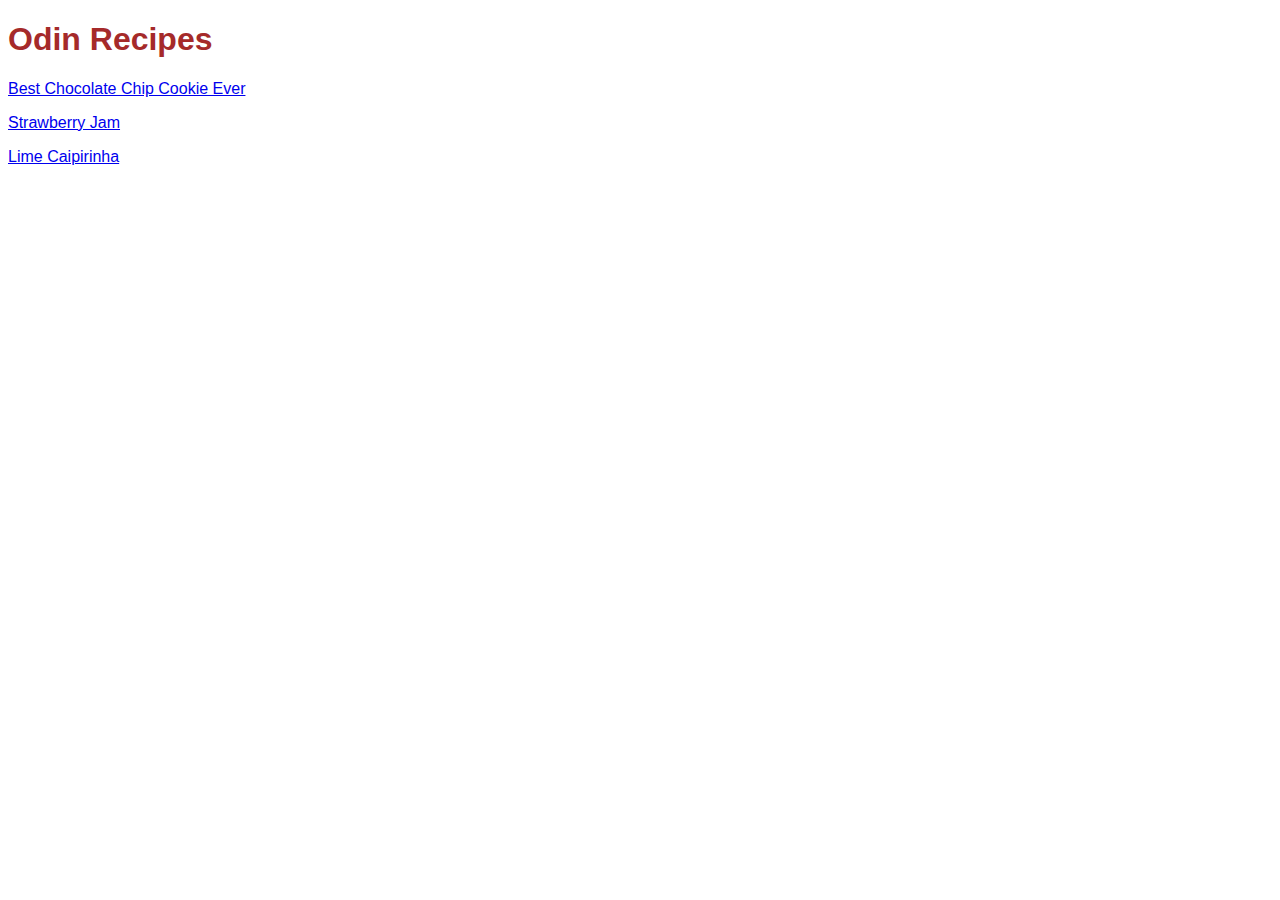
<file: index.html>
<!DOCTYPE html>
<html lang="en">
<head>
    <meta charset="UTF-8">
    <meta http-equiv="X-UA-Compatible" content="IE=edge">
    <meta name="viewport" content="width=device-width, initial-scale=1.0">
    <link rel="stylesheet" href="styles.css"/>
    <title>Odin Recipes</title>
</head>
<body>
    <h1>Odin Recipes</h1>
    <p><a href="recipes/best-chocolate-chip-cookie-ever.html">Best Chocolate Chip Cookie Ever</a></p>
    <p><a href="recipes/strawberry-jam.html">Strawberry Jam</a></p>
    <p><a href="recipes/lime-caipirinha.html">Lime Caipirinha</a></p>
</body>
</html>
</file>
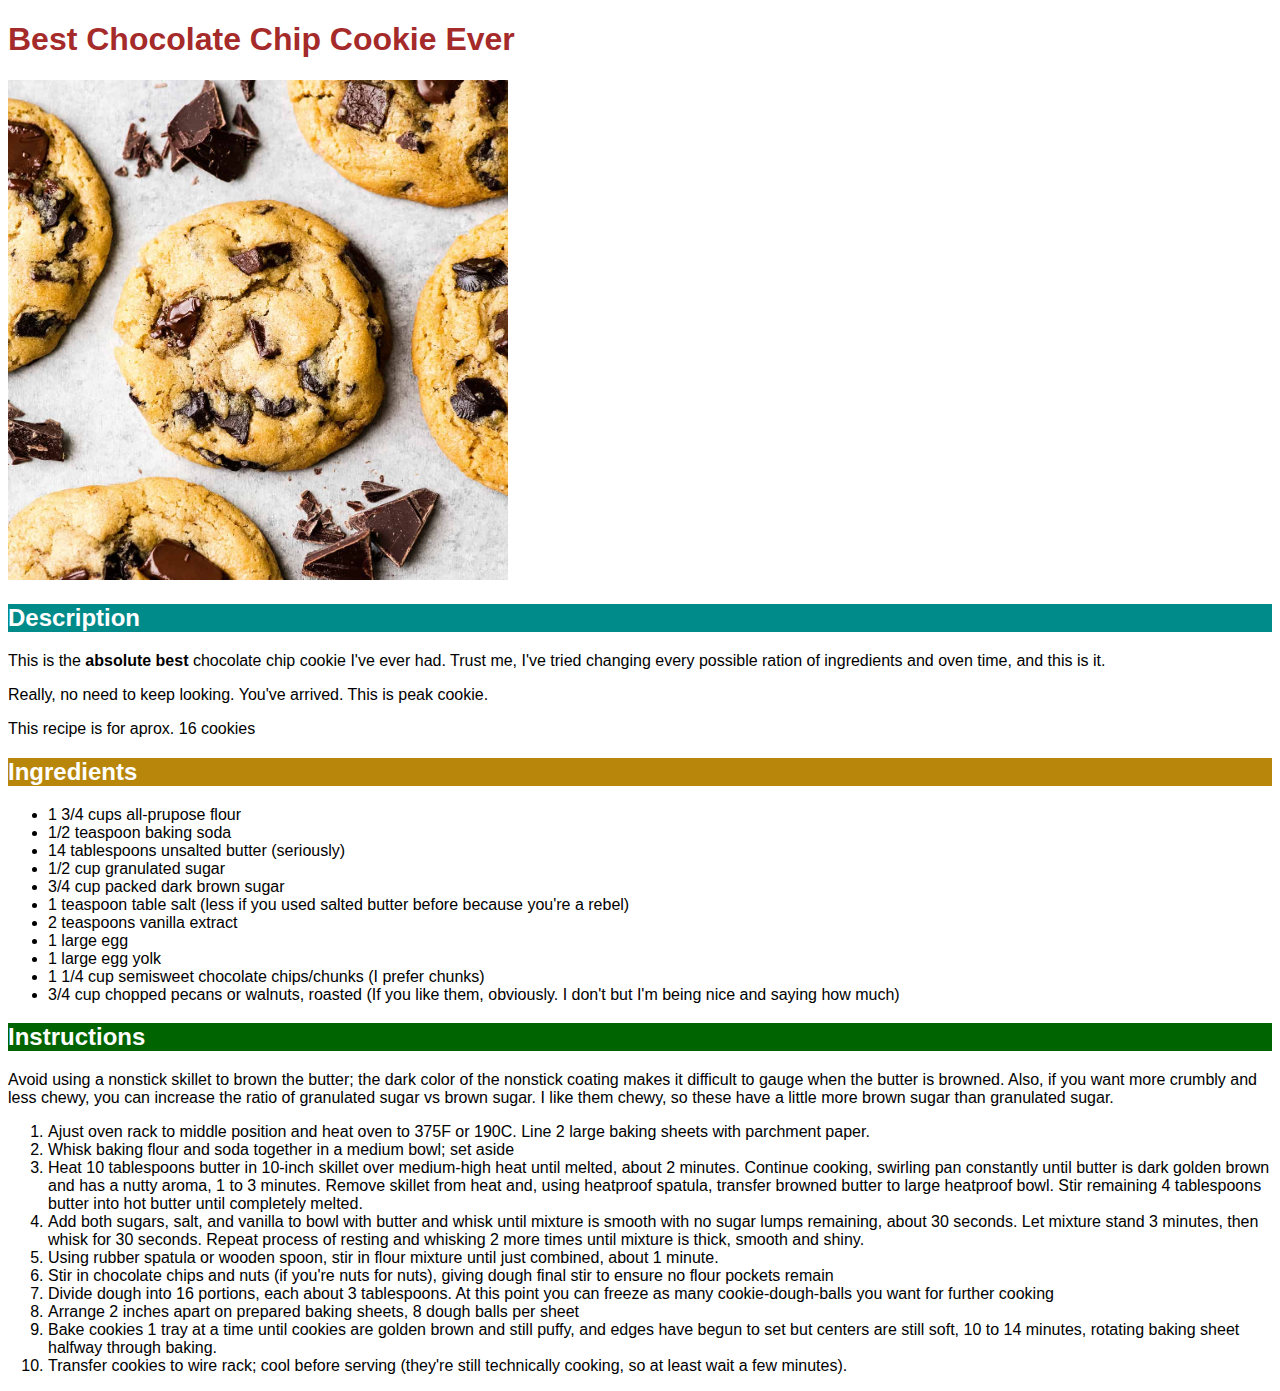
<file: recipes/best-chocolate-chip-cookie-ever.html>
<!DOCTYPE html>
<html lang="en">
<head>
    <meta charset="UTF-8">
    <meta http-equiv="X-UA-Compatible" content="IE=edge">
    <meta name="viewport" content="width=device-width, initial-scale=1.0">
    <link rel="stylesheet" href="../styles.css"/>
    <title>Best Chocolate Chip Cookie Ever</title>
</head>
<body>
    <h1>Best Chocolate Chip Cookie Ever</h1>
    <img src="images/cookies.jpg" alt="Image of the Best Chocolate Chip Cookie Ever Seen">
    <h2 class="description">Description</h2>
    <p>This is the <strong>absolute best</strong> chocolate chip cookie I've ever had. Trust me, I've tried changing every possible ration of ingredients and oven time, and this is it.</p>
    <p>Really, no need to keep looking. You've arrived. This is peak cookie.</p>
    <p>This recipe is for aprox. 16 cookies</p>
    <h2 class="ingredients">Ingredients</h2>
    <ul>
        <li>1 3/4 cups all-prupose flour</li>
        <li>1/2 teaspoon baking soda</li>
        <li>14 tablespoons unsalted butter (seriously)</li>
        <li>1/2 cup granulated sugar</li>
        <li>3/4 cup packed dark brown sugar</li>
        <li>1 teaspoon table salt (less if you used salted butter before because you're a rebel)</li>
        <li>2 teaspoons vanilla extract</li>
        <li>1 large egg</li>
        <li>1 large egg yolk</li>
        <li>1 1/4 cup semisweet chocolate chips/chunks (I prefer chunks)</li>
        <li>3/4 cup chopped pecans or walnuts, roasted (If you like them, obviously. I don't but I'm being nice and saying how much)</li>
    </ul>
    <h2 class="instructions">Instructions</h2>
    <p>Avoid using a nonstick skillet to brown the butter; the dark color of the nonstick coating makes it difficult to gauge when the butter is browned. Also, if you want more crumbly and less chewy, you can increase the ratio of granulated sugar vs brown sugar. I like them chewy, so these have a little more brown sugar than granulated sugar.</p>
    <ol>
        <li>Ajust oven rack to middle position and heat oven to 375F or 190C. Line 2 large baking sheets with parchment paper.</li>
        <li>Whisk baking flour and soda together in a medium bowl; set aside</li>
        <li>Heat 10 tablespoons butter in 10-inch skillet over medium-high heat until melted, about 2 minutes. Continue cooking, swirling pan constantly until butter is dark golden brown and has a nutty aroma, 1 to 3 minutes. Remove skillet from heat and, using heatproof spatula, transfer browned butter to large heatproof bowl. Stir remaining 4 tablespoons butter into hot butter until completely melted.</li>
        <li>Add both sugars, salt, and vanilla to bowl with butter and whisk until mixture is smooth with no sugar lumps remaining, about 30 seconds. Let mixture stand 3 minutes, then whisk for 30 seconds. Repeat process of resting and whisking 2 more times until mixture is thick, smooth and shiny.</li>
        <li>Using rubber spatula or wooden spoon, stir in flour mixture until just combined, about 1 minute.</li>
        <li>Stir in chocolate chips and nuts (if you're nuts for nuts), giving dough final stir to ensure no flour pockets remain</li>
        <li>Divide dough into 16 portions, each about 3 tablespoons. At this point you can freeze as many cookie-dough-balls you want for further cooking</li>
        <li>Arrange 2 inches apart on prepared baking sheets, 8 dough balls per sheet</li>
        <li>Bake cookies 1 tray at a time until cookies are golden brown and still puffy, and edges have begun to set but centers are still soft, 10 to 14 minutes, rotating baking sheet halfway through baking.</li>
        <li>Transfer cookies to wire rack; cool before serving (they're still technically cooking, so at least wait a few minutes).</li>
    </ol>
</body>
</html>
</file>
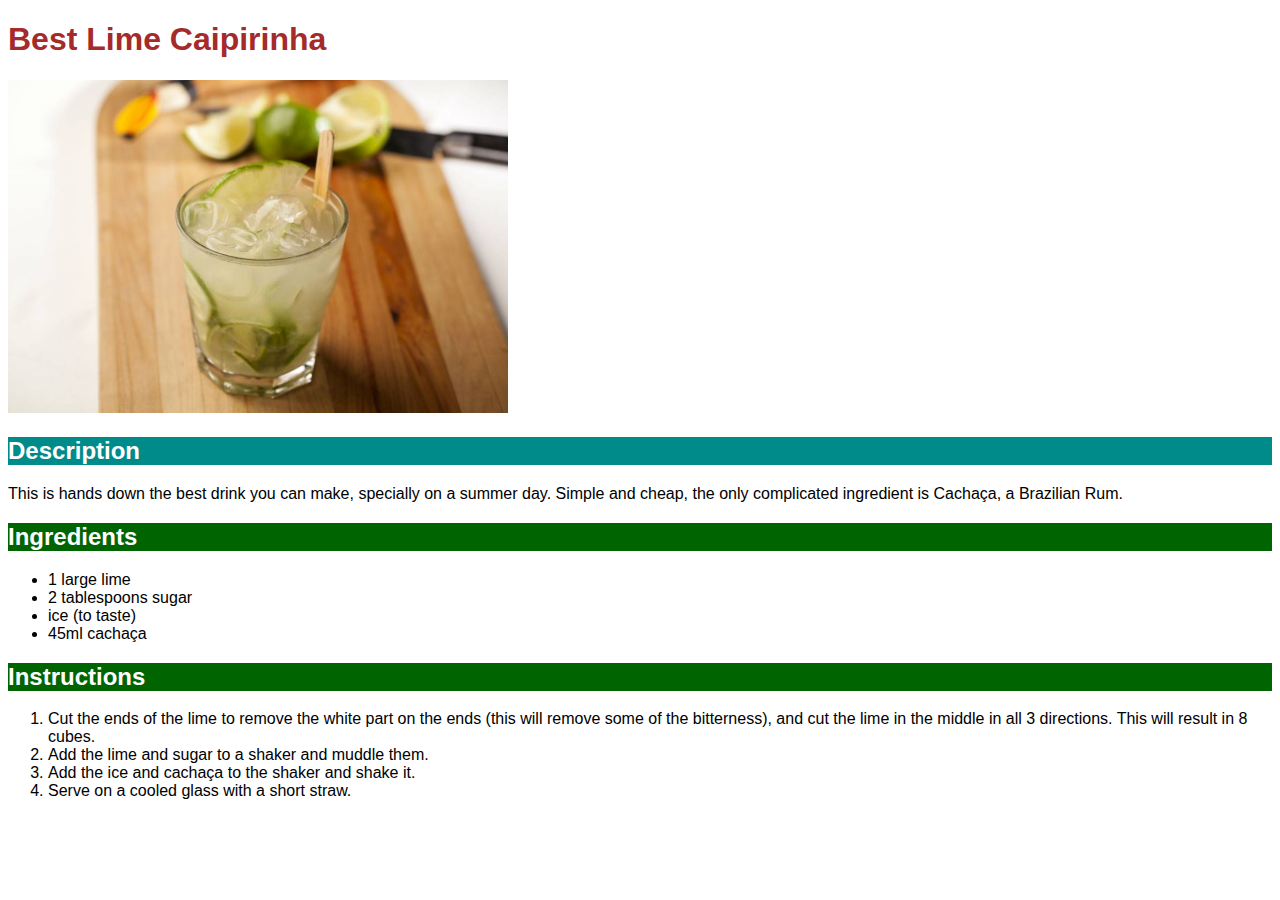
<file: recipes/lime-caipirinha.html>
<!DOCTYPE html>
<html lang="en">
<head>
    <meta charset="UTF-8">
    <meta http-equiv="X-UA-Compatible" content="IE=edge">
    <meta name="viewport" content="width=device-width, initial-scale=1.0">
    <link rel="stylesheet" href="../styles.css"/>
    <title>Best Lime Caipirinha</title>
</head>
<body>
    <h1>Best Lime Caipirinha</h1>
    <img src="images/caipirinha.jpg" alt="Glass jar with caipirinha on a cutting board with limes">
    <h2 class="description">Description</h2>
    <p>This is hands down the best drink you can make, specially on a summer day. Simple and cheap, the only complicated ingredient is Cachaça, a Brazilian Rum.</p>
    <h2 class="instructions">Ingredients</h2>
    <ul>
        <li>1 large lime</li>
        <li>2 tablespoons sugar</li>
        <li>ice (to taste)</li>
        <li>45ml cachaça</li>
    </ul>
    <h2 class="instructions">Instructions</h2>
    <ol>
        <li>Cut the ends of the lime to remove the white part on the ends (this will remove some of the bitterness), and cut the lime in the middle in all 3 directions. This will result in 8 cubes.</li>
        <li>Add the lime and sugar to a shaker and muddle them.</li>
        <li>Add the ice and cachaça to the shaker and shake it.</li>
        <li>Serve on a cooled glass with a short straw.</li>
    </ol>
</body>
</html>
</file>
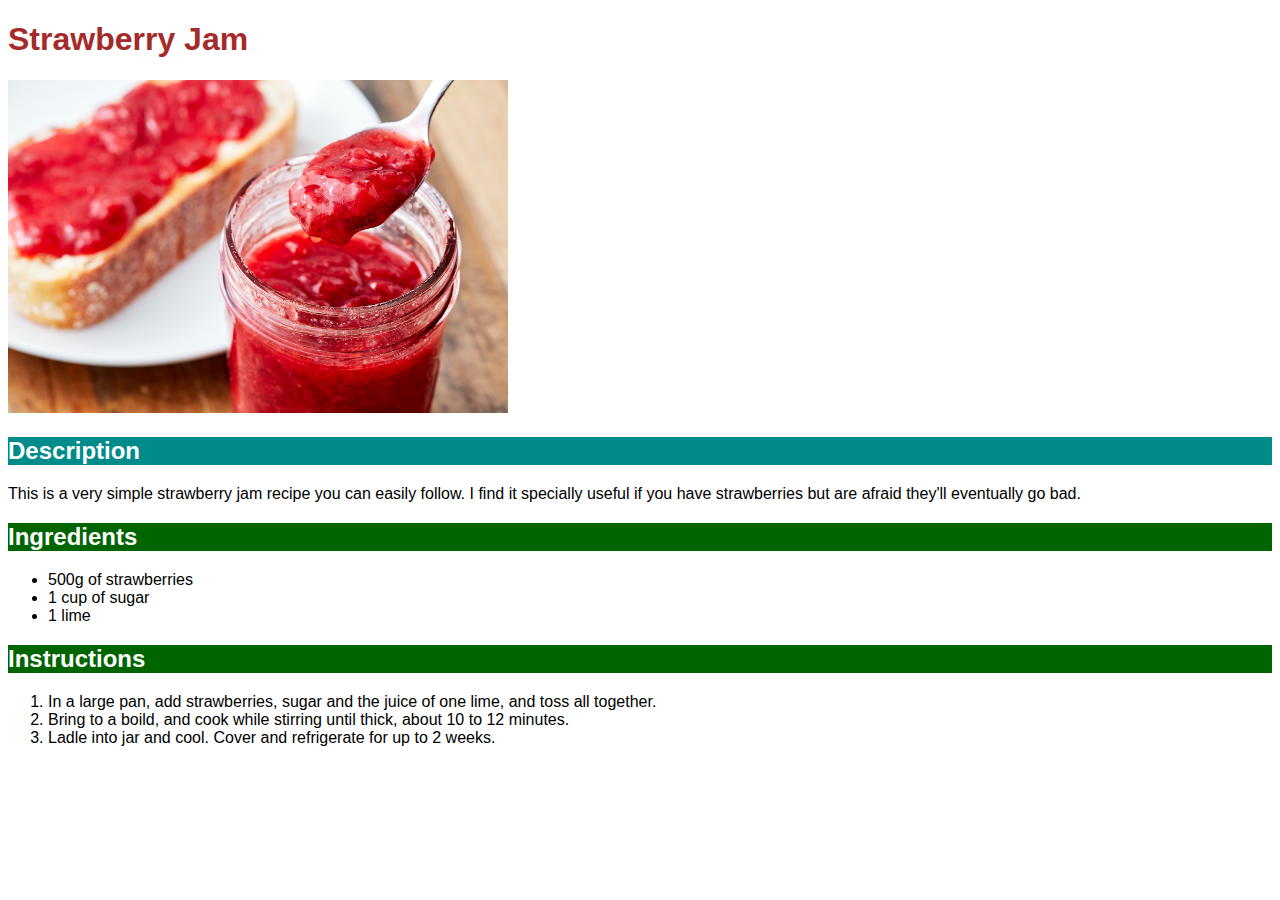
<file: recipes/strawberry-jam.html>
<!DOCTYPE html>
<html lang="en">
<head>
    <meta charset="UTF-8">
    <meta http-equiv="X-UA-Compatible" content="IE=edge">
    <meta name="viewport" content="width=device-width, initial-scale=1.0">
    <link rel="stylesheet" href="../styles.css"/>
    <title>Strawberry Jam</title>
</head>
<body>
    <h1>Strawberry Jam</h1>
    <img src="images/strawberry-jam.png" alt="Strawberry jam on jar next to toast">
    <h2 class="description">Description</h2>
    <p>This is a very simple strawberry jam recipe you can easily follow. I find it specially useful if you have strawberries but are afraid they'll eventually go bad.</p>
    <h2 class="instructions">Ingredients</h2>
    <ul>
        <li>500g of strawberries</li>
        <li>1 cup of sugar</li>
        <li>1 lime</li>
    </ul>
    <h2 class="instructions">Instructions</h2>
    <ol>
        <li>In a large pan, add strawberries, sugar and the juice of one lime, and toss all together.</li>
        <li>Bring to a boild, and cook while stirring until thick, about 10 to 12 minutes.</li>
        <li>Ladle into jar and cool. Cover and refrigerate for up to 2 weeks.</li>
    </ol>
</body>
</html>
</file>
<file: styles.css>
* {
    font-family: 'Berlin MD', sans-serif;
}

img {
    height auto;
    width: 500px;
}

h1 {
    color: brown;
}

.description {
    background-color: darkcyan;
    color: white;
}

.ingredients {
    background-color: darkgoldenrod;
    color: white;
}

.instructions {
    background-color: darkgreen;
    color: white;
}
</file>
